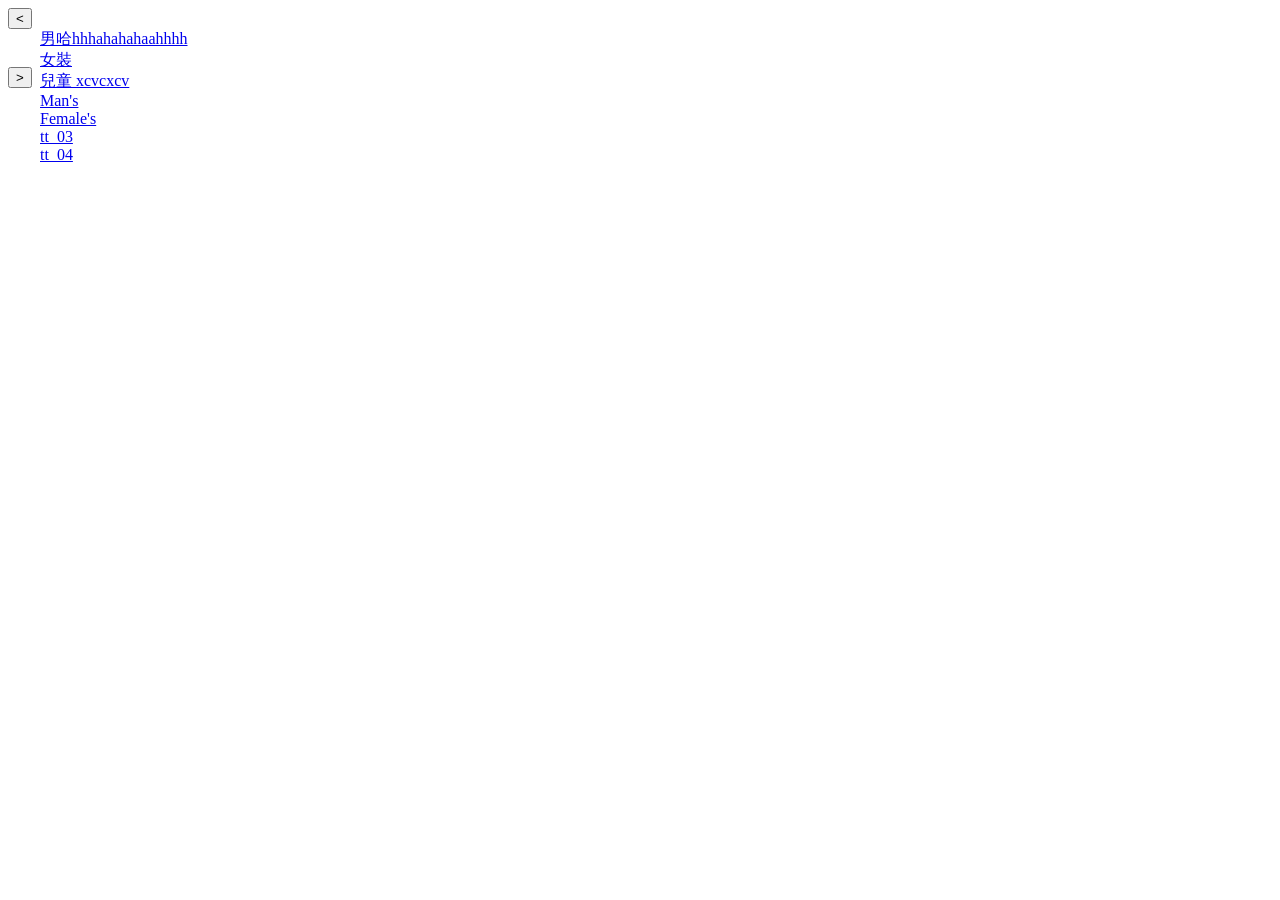
<file: partial/old-nav.html>
<!DOCTYPE html>
<html lang="en">
<head>
    <meta charset="UTF-8">
    <meta http-equiv="X-UA-Compatible" content="IE=edge">
    <meta name="viewport" content="width=device-width, initial-scale=1.0">
    <title>Document</title>
    <style>
        /* swiper css */

.swiper-container {
  max-width: 400px;
  margin: 0 2rem;
  height: 38px;
  text-align: center;
}

.swiper-slide {
  display: flex;
}

.btn {
  display: inline-block;
  font-weight: 400;
  text-align: center;
  white-space: nowrap;
  vertical-align: middle;
  -webkit-user-select: none;
  -moz-user-select: none;
  -ms-user-select: none;
  user-select: none;
  border: 1px solid transparent;
  padding: .125rem 3rem;
  font-size: 1rem;
  line-height: 1.5;
}
.btn-outline-basic {
  color: var(--primary-color);
  background-color: transparent;
  border: 4px solid;
}
@media screen and (min-width: 1200px) {
  .height-adjust{
    display: block;
    margin-top: 2.5%;
    
    margin: 0 auto;
  }
}
@media screen and (min-width: 1416px) {
  .height-adjust{
    display: block;
    margin-top: 2.5%;
  }
}
@media screen and (min-width: 1590px) {
  .height-adjust{
    display: block;
    margin-top: 5.5%;
  }
}
@media screen and (min-width: 1600px) {
  .height-adjust{
    display: block;
    margin-top: 2.5%;
  }
}
@media screen and (min-width: 1692px) {
  .height-adjust{
    display: block;
    margin-top: 2.5%;
  }
}
@media screen and (min-width: 1705px) {
  .height-adjust{
    display: block;
    margin-top: 3%;
  }
}
@media screen and (min-width: 1920px) {
  .height-adjust{
    display: block;
    margin-top: 3%;
  }
}
    </style>
</head>
<body>
     <div class="product-category items-center dp-flex">
                        <button class="tab-arrow text-white customPrevBtn" id="tab-prev">&lt;</button>
                        <div class="swiper-container">
                            <div class="height-adjust">
                             <div class="owl-carousel owl-theme">
                                <div class="swiper-slide justify-center items-center">
                                    <span class="product-tab">
                                        <a class="a-header" href="#">男哈hhhahahahaahhhh</a>
                                    </span>
                                </div>
                                <div class="swiper-slide justify-center items-center" style="min-width:100px">
                                    <span class="product-tab">
                                        <a class="a-header" href="#">女裝</a>
                                    </span>
                                </div>
                                <div class="swiper-slide justify-center items-center" style="min-width:100px">
                                    <span class="product-tab">
                                        <a class="a-header" href="#">兒童 xcvcxcv</a>
                                    </span>
                                </div>
                                <div class="swiper-slide justify-center items-center" style="min-width:100px">
                                    <span class="product-tab">
                                        <a class="a-header" href="#">Man's</a>
                                    </span>
                                </div>
                                <div class="swiper-slide justify-center items-center" style="min-width:100px">
                                    <span class="product-tab">
                                        <a class="a-header" href="#">Female's</a>
                                    </span>
                                </div>
                                <div class="swiper-slide justify-center items-center" style="min-width:100px">
                                    <span class="product-tab">
                                        <a class="a-header" href="#">tt_03</a>
                                    </span>
                                </div>
                                <div class="swiper-slide justify-center items-center" style="min-width:100px">
                                    <span class="product-tab">
                                        <a class="a-header" href="#">tt_04</a>
                                    </span>
                                </div>
                            </div>
                        </div>
                    </div>
                    
                        <button class="tab-arrow text-white customNextBtn" id="tab-next">&gt;</button>
                    </div>
                    <script>
                        $('.owl-carousel').owlCarousel({
    margin:20,
    loop:true,
    autoWidth:true,
    items:6,
    dots: false,

})
var owl = $('.owl-carousel');
 owl.owlCarousel();
$('.customNextBtn').click(function() {
    owl.trigger('next.owl.carousel');
})
// Go to the previous item
$('.customPrevBtn').click(function() {
    // With optional speed parameter
    // Parameters has to be in square bracket '[]'
    owl.trigger('prev.owl.carousel', [200]);
})



                    </script>
    
</body>
</html>
</file>
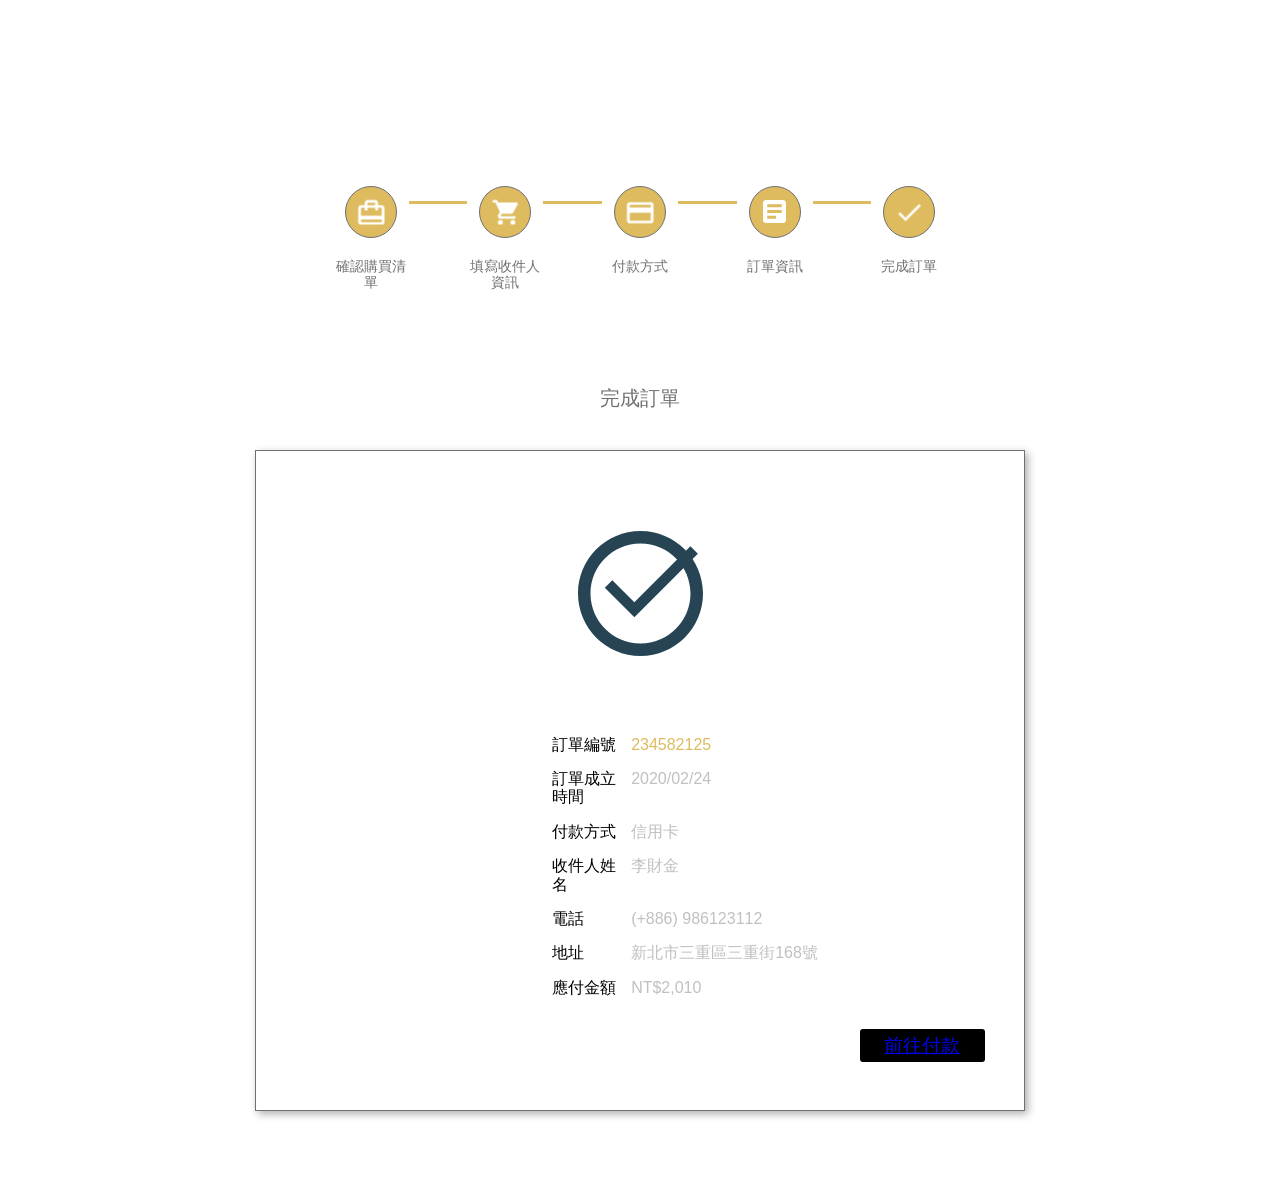
<file: partial/cart/order.html>
<!DOCTYPE html>
<html lang="en">
<head>
    <meta charset="UTF-8">
    <meta name="viewport" content="width=device-width, initial-scale=1.0">
    <title>OnlineShop-cart</title>
    <link rel="stylesheet" href="/static/css/vendors/normalize.min.css">
    <link rel="stylesheet" href="/static/css/cart/order.css">
    <link rel="stylesheet" href="/static/css/font.css">
</head>
<body>
   
<!-- bread crumb -->
<div class="bread-container">
    <div class="step">
        <div class="bread-icon icon-checked">
            <img class="bread-img" src="/static/images/cart/confirm-icon1.png" alt="">
        </div> 
        <div class="s14 bread-title">確認購買清單</div>
    </div>
    <div class="progress-bar pb1"></div>

    <div class="step">
        <div class="bread-icon icon-checked">
            <img class="bread-img" src="/static/images/cart/recipient-icon1.png" alt="">
        </div> 
        <div class="s14 bread-title">填寫收件人資訊</div>
    </div>
    <div class="progress-bar pb2"></div>

    <div class="step p-step">
        <div class="bread-icon icon-checked">
            <img class="bread-img" src="/static/images/cart/payment-icon1.png" alt="">
        </div> 
        <div class="s14 bread-title">付款方式</div>
    </div>
    <div class="progress-bar pb3"></div>

    <div class="step p-step">
        <div class="bread-icon icon-checked">
            <img class="bread-img" src="/static/images/cart/receipt-icon1.png" alt="">
        </div> 
        <div class="s14 bread-title">訂單資訊</div>
    </div>
    <div class="progress-bar pb4"></div>

    <div class="step p-step">
        <div class="bread-icon icon-checked">
            <img class="bread-img" src="/static/images/cart/order-icon1.png" alt="">
        </div> 
        <div class="s14 bread-title ">完成訂單</div>
    </div>
</div>
<!--  detail -->
            <span class="s20 order-title">完成訂單</span>
        <div class="order-container">
            <img class="complict-icon" src="/static/images/cart/complict-order-icon.png" alt="">
            <div class="order-section">
                <div class="user-information">
                <span class="s16 user-title">訂單編號</span>
                <span class="s16 user-detail yellow-color">234582125</span>
                </div>
                <div class="user-information">
                <span class="s16 user-title">訂單成立時間</span>
                <span class="s16 user-detail">2020/02/24</span>
                </div>
                <div class="user-information">
                <span class="s16 user-title">付款方式</span>
                <span class="s16 user-detail">信用卡</span>
                </div>
               
                <div class="user-information">
                <span class="s16 user-title">收件人姓名</span>
                <span class="s16 user-detail">李財金</span>
                </div>
                <div class="user-information">
                <span class="s16 user-title">電話</span>
                <span class="s16 user-detail">(+886) 986123112</span>
                </div>
                <div class="user-information">
                <span class="s16 user-title">地址</span>
                <span class="s16 user-detail">新北市三重區三重街168號</span>
                </div>
                <div class="user-information">
                <span class="s16 user-title">應付金額</span>
                <span class="s16 user-detail">NT$2,010</span>
                </div>
            </div>
            

            <div class="step-section">           
            <button class="s19 confirm-btn"><a href="/index.html">前往付款</a></button>
            
        </div> 
    </div>
        
  

 
</body>
</html>
</file>
<file: static/css/cart/order.css>
button, .clickable {
    display: block;
    all: unset;
    cursor: pointer;
  }
  
  button:focus, label:focus {
    outline:0;
  }
  
  .btn:not(:disabled):not(.disabled) {
    cursor: pointer;
  }
  /* .rwd-display{
      display: none;
  } */

/* bread crumb */
.bread-container{
    margin: 186px 26% 70px 26%;
    display: flex;
    justify-content: space-between;
}
.step{
    text-align: center;
    justify-content: center; 
    width: 13%;
}
.bread-icon{
    border-radius: 50%;
    width: 50px;
    height: 50px;
    position: relative;
    display: inline-block;
    position: relative;
}
.icon-checked{
    background-color: #DDBB5E;
    border: 1px solid #707070;
}
.icon-unchecked{
    background-color: #ffffff;
    border: 1px solid #707070;
}
.icon-complict{
    background-color: #274455;
    border: 1px solid #707070;
}
.bread-img{
    position: absolute;
    top: 50%;
    left: 50%;
    transform: translate(-50%,-50%);
    color:#DDBB5E;   
}
.bread-title{
    margin-top: 1rem;
    color: #707070;
}
.progress-bar{
    background-color: #DDBB5E;
    width: 10%;
    height: 3px;
    margin-top: 2.5%;
}
.no-progress{
    background-color: transparent;
}
/* detail */
.order-title{
    display: block;
    text-align: center;
    margin-top: 6rem;
    color: #707070;
}
.complict-icon{
    display: block;
    margin: 0 auto;
}

.order-container{
    margin: 2.5rem auto 90px auto;
    width: 55%;
    border: 1px solid #707070;
    padding: 5rem 2rem 3rem 2rem;
    box-shadow: 3px 3px 8px rgb(175, 175, 175);
}
.order-section{
    margin: 5rem auto 2rem auto;
    width: 50%;
    padding-left: 25%;
}
.user-information{
    margin: 1rem 0;
    display: flex;
    /* padding: 0 0 0 2rem; */
}
.user-title{
    width: 29%;
    display: block;
    display: flex;
}
.user-detail{
    color: #C1BFBF;
    display: block;
    width: 100%;
}
.yellow-color{
    color: #DDBB5E;
}
.step-section{
    display: flex;
    justify-content: flex-end;
}
.confirm-btn{
    background-color: #000000;
    color: #ffffff;
    padding: 0.8% 3.5%;
    border-radius: 3px;
    margin: 0 1%;
    display: block;
 }
 /* ipad */
 @media screen and (min-width: 768px) and (max-width: 1024px) {
    .bread-container{
        margin: 100px 10% 70px 10%;
        display: flex;
        justify-content: space-between;
    }
    .order-container {
        margin: 0 auto;
        width: 80%;
    }
    .order-section {
        width: 80%;
    }

    .order-title{
        margin-top: 1rem;
        margin-bottom: 1rem;
        font-size: 20px;
    }
 }

 @media screen and (max-width: 576px) {
    .rwd-display{
        display: unset;
    }
    /* bread crumb */

    .bread-container{
        margin: 25px 0;
        width: 375px;
        justify-content: space-around;
        position: relative;
    } 
    
    .bread-icon {
        width: 35px;
        height: 35px;
    }
    .bread-img{
        width: 6vw;
    }
    .step{
        width: unset;
        position: relative;

    }
    .progress-bar{
        height: 1px;
    }
   .pb1{
       position: absolute;
       top: 7px;
       left: 65px;
       width: 8%;
   }
   .pb2{
       position: absolute;
       top: 7px;
       left: 150px;
        width: 8%;
   }
   .pb3{
       position: absolute;
       top: 7px;
       left: 226px;
       width: 7%;
   }
   .pb4{
       position: absolute;
       top: 7px;
       left: 293px;
       width: 7%;
   }
    .p-step{
        width: 15.5%;
        padding: 0 2px 0 0;

    }
 


    /* detail */
    .order-container {
        width: 359px;
        margin: 3rem auto 0 auto;
        border: 0.5px solid #707070;
        box-shadow: none;
        padding: 5rem 0 0 0;
    }
    .order-title{
        display: none;
    }
    .order-section{
        margin: 3.5rem auto 0 auto;
        width: 90%;
        padding-left: 0;
    }
    .confirm-btn{
        display: unset;
        margin: 5rem 0;
    }
    .step-section{
        display: block;
        text-align: center;
        justify-content: unset;
    }
    .user-title{
        width: 60%;
    }
    
    .confirm-btn{
        padding: 2% 8%;
        border-radius: 1px;
    }
   
  }
</file>
<file: static/css/font.css>
*{
        font-family: -apple-system,BlinkMacSystemFont,"Segoe UI",Roboto,"Helvetica Neue",Arial,"Noto Sans",sans-serif,"Apple Color Emoji","Segoe UI Emoji","Segoe UI Symbol","Noto Color Emoji";
}     
.eH2{
    font-size: 25px;
    color: #B4ABA4;
}
.Pmain{
    font-weight: bold;
    font-size: 14pt;
    color: #111111;
}
.Psecond{
    font-size: 9pt;
    color: #111111;
}
.Pdetail{
    font-size: .75rem;
    color: #111111;
}
.Pprice{
    font-size: 10pt;
    color: #111111;
}
.mA4{
    font-size: 15px;
}
@media screen and (max-width: 576px) {
    .eH2{
        font-size: 25pt;
    }
    .Pmain{
        font-weight: bold;
        font-size: 11pt;
        color: #111111;
    }
    .Psecond{
        font-size: 7pt;
        color: #111111;
    }
    .Pdetail{
        font-size: 6pt;
        color: #111111;
    }
    .Pprice{
        font-size: 8pt;
        color: #111111;
    }
}

/* manCart */
    .C14pt{
        font-size: 12px;
    }
    .mH1{
        font-size: 36px;
    }
    .mH2{
        font-size: 15px;
    }
    .mH3{
        font-size: 25px;
    }
    .mH5{
        font-size: .75rem;
        color: #111111;
    }
    .mc1{
        font-size: 12px;
    }
    @media screen and (max-width: 768px) {
        .C14pt{
            font-size: 8pt;
        }
        .mH1{
            font-size: 28px;
        }
        .mH3{
            font-size: 20px;
        }
        .mH4{
            font-size: 6px;
        }
        .mH5{
            font-size: 4px;
        }
     
     
     
     }
@media screen and (max-width: 576px) {
   .C14pt{
       font-size: 8pt;
   }
   .mH1{
       font-size: 25px;
   }
   .mH3{
       font-size: 20px;
   }
   .mH4{
       font-size: 6px;
   }
   .mH5{
       font-size: 4px;
   }



}

/* 1-2 */
    .mA1{
        font-size: 7px;
    }
    .mA2{
        font-size: 4px;
    }
    .mA3{
        font-size: 12px;
    }
    .w1{
        font-size: 11px;
    }
    @media screen and (max-width: 576px) {
        .mA1{
            font-size: 10px;
        }
        .mA2{
            font-size: 10px;
        }
        .mA4{
            font-size: 9px;
        }
        .w1{
            font-size: 9px;
        }     
     }

/* 1-4 */
        .f-6px{
            font-size: 6px;
        }
        .f-16px{
            font-size: 16px;
        }
        .f-7px{
            font-size: 7px;
        }
        .f-10px{
            font-size: 10px;
        }
        @media screen and (max-width: 576px) {
            .f-16px{
                font-size: 8px;
            }
            .f-7px{
                font-size: 3px;
            }
            .f-6px{
                font-size: 3px;
            }     
         }
         
/* intro1 */
         .iH1{
             font-size: 53px;
             color: hsla(0, 0%, 100%, 0.575);
         }
         .iH2{
             font-size: 15px;
             color: hsla(0, 0%, 100%, 0.575);
         }
         .iH3{
             font-size: 13px;
             color: #ffffff;
         }
         .iH4{
             font-size: 53px;
             color: #274455;
         }
         .iH5{
             font-size: 14px;
         }

         .i18{
             font-size: 18px;
         }
         .i11{
             font-size: 11px;
         }
         .i50{
             font-size: 50px;
         }
         @media screen and (max-width: 576px) {
            .iH1{
                font-size: 39px;
            }
   
         }




         /* cart */
         .i12{
            font-size: 12px;
        }
        .i15{
            font-size: 15px;
        }
        .i18{
            font-size: 18px;
            color: #000000;
        }
        .i20{
            font-size: 20px;
        }
        .ic20{
            font-size: 12px;
        }
        .i22{
            font-size: 22px;
        }
        .i26{
            font-size: 26px;
        }
        
        
        .s10{
            font-size: 10px;
        }
        .s12{
            font-size: 12px;
        }
        .s14{
            font-size: 14px;
        }
        .s15{
            font-size: 15px;
        }
        .s16{
            font-size: 16px;
        }
        .s18{
            font-size: 18px;
        }
        .s19{
            font-size: 19px;
        }
        .s20{
            font-size: 20px;
        }
        .sr20{
            font-size: 20px;
        }
        .sp20{
            font-size: 20px;
        }
        .spd20{
            font-size: 20px;
        }
        .s22{
            font-size: 22px;
        }
        .sa22{
            font-size: 22px;
        }
        
        @media screen and (max-width: 576px) {
            .i9{
                font-size: 9px;
            }
            .i10{
                font-size: 10px;
            }
            .i12{
                font-size: 8px;
            }
            .i18{
                font-size: 14px;
            }
            .i20{
                font-size: 8px;
            }
            .ic20{
                font-size: 16px;
            }
            .s12{
                font-size: 8px;
            }
            .s14{
                font-size: 10px;
            }
            .s15{
                font-size: 10px;
            }
            .s16{
                font-size: 14px;
            }
            .s19{
                font-size: 12px;
            }
            .s20{
                font-size: 14px;
            }
            .s18{
                font-size: 12px;
            }
            .sr20{
                font-size: 12px;
            }
            .sp20{
                font-size: 18px;
            }
            .spd20{
                font-size: 18px;
            }
            .sa22{
                font-size: 16px;
            }
            
          }
</file>
